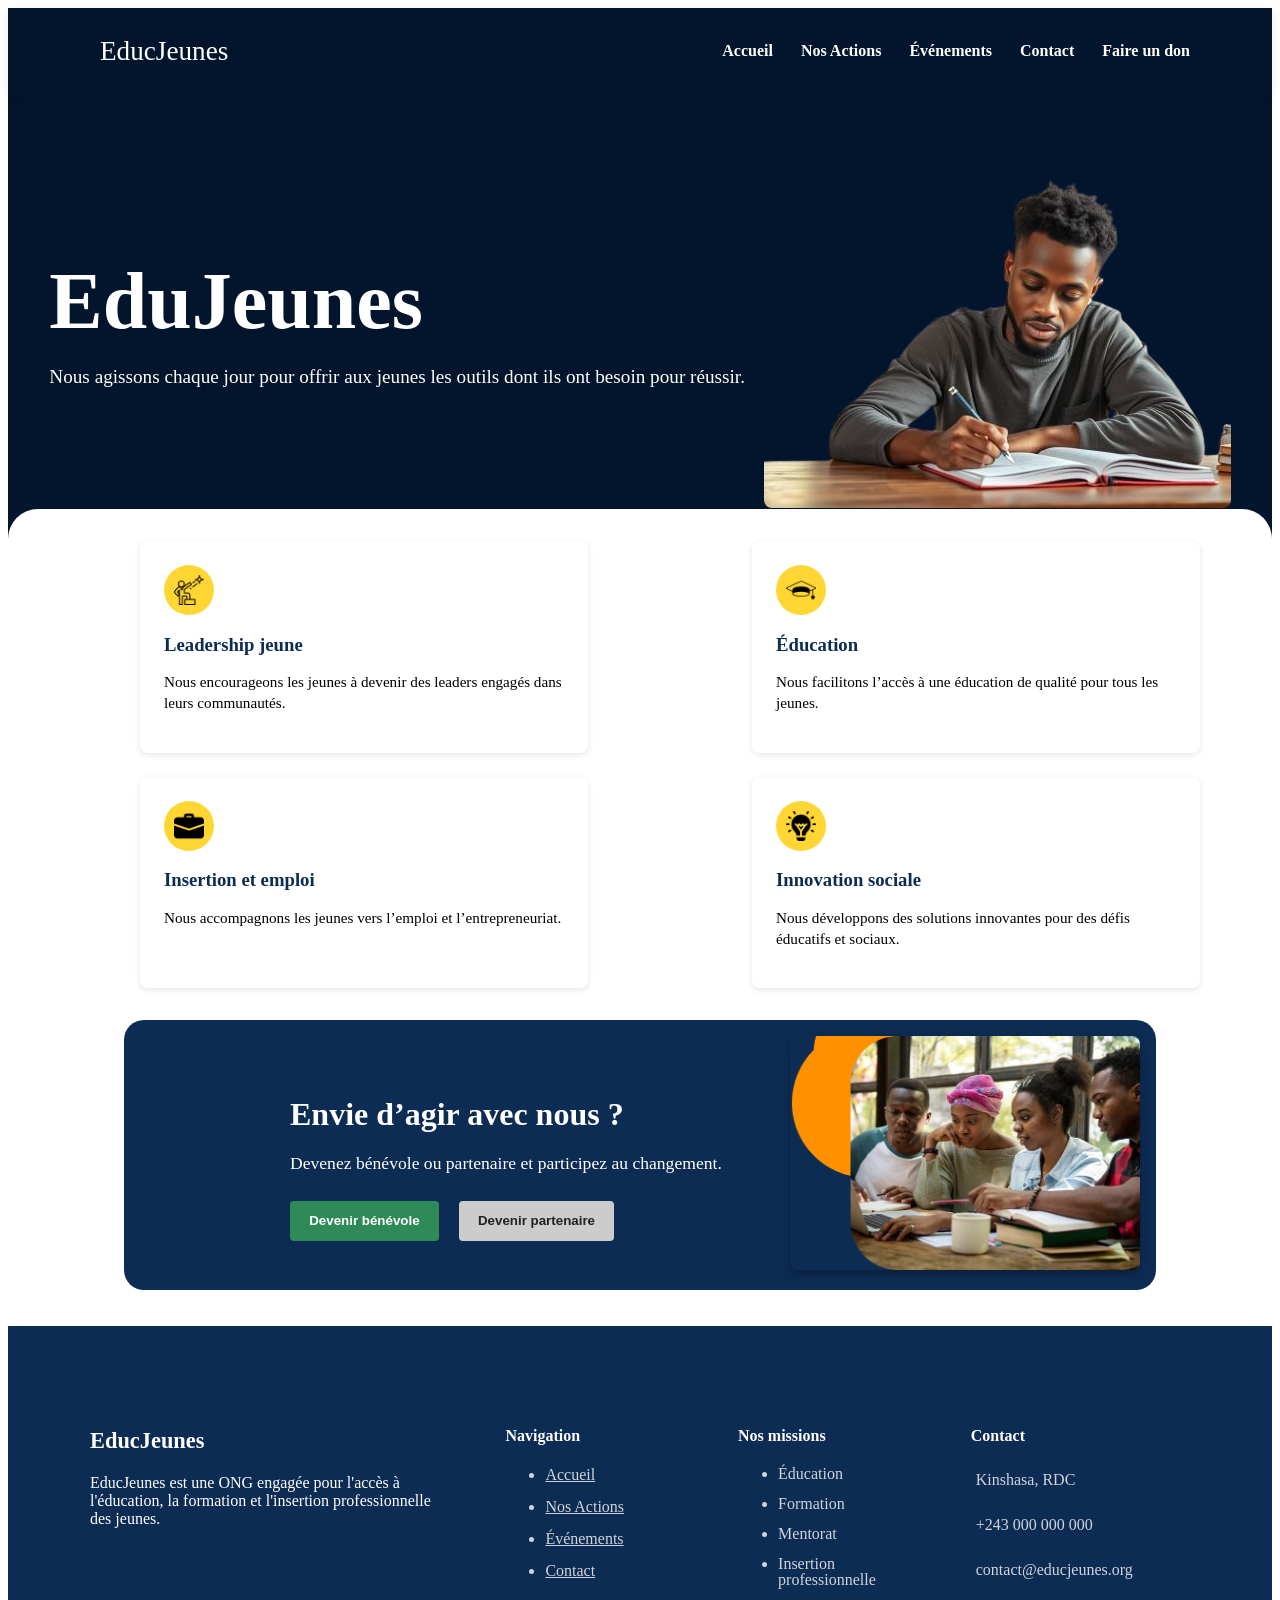
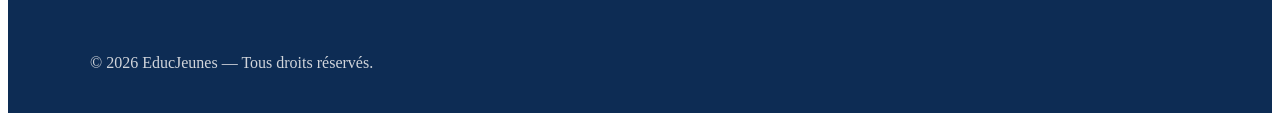
<file: pages/actions.html>
<!DOCTYPE html>
<html lang="fr">
<head>
    <meta charset="UTF-8">
    <meta name="viewport" content="width=device-width, initial-scale=1.0">
    <link rel="stylesheet" href="../assets/css/style_actions.css">
    <title>Nos actions | EducJeunes</title>
    <link rel="preconnect" href="https://fonts.googleapis.com">
    <link rel="preconnect" href="https://fonts.gstatic.com" crossorigin>
    <link href="https://fonts.googleapis.com/css2?family=Oswald:wght@200..700&display=swap" rel="stylesheet">
  
</head>
<body>
   <header class="header">
    <div class="container">
        <a href="index.html" class="logo">
            <i class="fa-solid fa-book-open-reader"></i>
            <span>EducJeunes</span>
        </a>
        <nav class="navbar">
            <ul class="nav-links">
                <li><a href="index.html">Accueil</a></li>
                <li><a href="actions.html">Nos Actions</a></li>
                <li><a href="evenement.html">Événements</a></li>
                <li><a href="contact.html">Contact</a></li>
                 <a href="contact.html" class="btn-don">Faire un don</a>
            </ul>

           

        </nav>

    </div>

</header>
  <section class="hero">
    <div class="hero-text">
      <h1>EduJeunes</h1>
      <p>Nous agissons chaque jour pour offrir aux jeunes les outils dont ils ont besoin pour réussir.</p>
    </div>
    <img src="../assets/images/header_action.png" alt="Jeunes en apprentissage">
  </section>
   <section class="cards-section">
    <div class="card">
      <div class="icon"><img src="../assets/images/icon1_action.png" alt="" srcset=""></div>
      <h3>Leadership jeune</h3>
      <p>Nous encourageons les jeunes à devenir des leaders engagés dans leurs communautés.</p>
    </div>
    <div class="card">
      <div class="icon"><img src="../assets/images/icon2_action.png" alt="" srcset=""></div>
      <h3>Éducation</h3>
      <p>Nous facilitons l’accès à une éducation de qualité pour tous les jeunes.</p>
    </div>
    <div class="card">
      <div class="icon"><img src="../assets/images/icon3_action.png" alt="" srcset=""></div>
      <h3>Insertion et emploi</h3>
      <p>Nous accompagnons les jeunes vers l’emploi et l’entrepreneuriat.</p>
    </div>
    <div class="card">
      <div class="icon"><img src="../assets/images/icon4_action.png" alt="" srcset=""></div>
      <h3>Innovation sociale</h3>
      <p>Nous développons des solutions innovantes pour des défis éducatifs et sociaux.</p>
    </div>
  </section>
   <section class="cta-banner">
    <div class="cta-text">
      <h2>Envie d’agir avec nous ?</h2>
      <p>Devenez bénévole ou partenaire et participez au changement.</p>
      <div class="cta-buttons">
        <button class="btn-green">Devenir bénévole</button>
        <button class="btn-gray">Devenir partenaire</button>
      </div>
    </div>
    <div class="cta-image">
      <img src="../assets/images/cta_action.png" alt="Jeunes souriants">
    </div>
  </section>
  <br><br>
  <footer class="footer">

    <div class="container">
        <div class="footer-grid">
            <div>
                <h3>
                    <i class="fa-solid fa-book-open-reader"></i>EducJeunes</h3>
                <p>
                    EducJeunes est une ONG engagée pour l'accès à l'éducation,
                    la formation et l'insertion professionnelle des jeunes.
                </p>
            </div>
            <div class="footer-links">
                <h4>Navigation</h4>
                <ul>
                    <li><a href="index.html">Accueil</a></li>
                    <li><a href="actions.html">Nos Actions</a></li>
                    <li><a href="evenement.html">Événements</a></li>
                    <li><a href="contact.html">Contact</a></li>
                </ul>
            </div>
            <div div class="footer-missions">
                <h4>Nos missions</h4>
                <ul>
                    <li>Éducation</li>
                    <li>Formation</li>
                    <li>Mentorat</li>
                    <li>Insertion professionnelle</li>
                </ul>
            </div>
            <div class="footer-contact">
                <h4>Contact</h4>
                <p><i class="fa-solid fa-location-dot"></i>   Kinshasa, RDC</p>
                <p><i class="fa-solid fa-phone"></i> +243 000 000 000</p>
                <p><i class="fa-solid fa-envelope"></i> contact@educjeunes.org</p>
            </div>
        </div>
        <div class="footer-bottom">
            <p>
                © 2026 EducJeunes — Tous droits réservés.
            </p>
        </div>
    </div>

</footer>


</body>
</html>
</file>
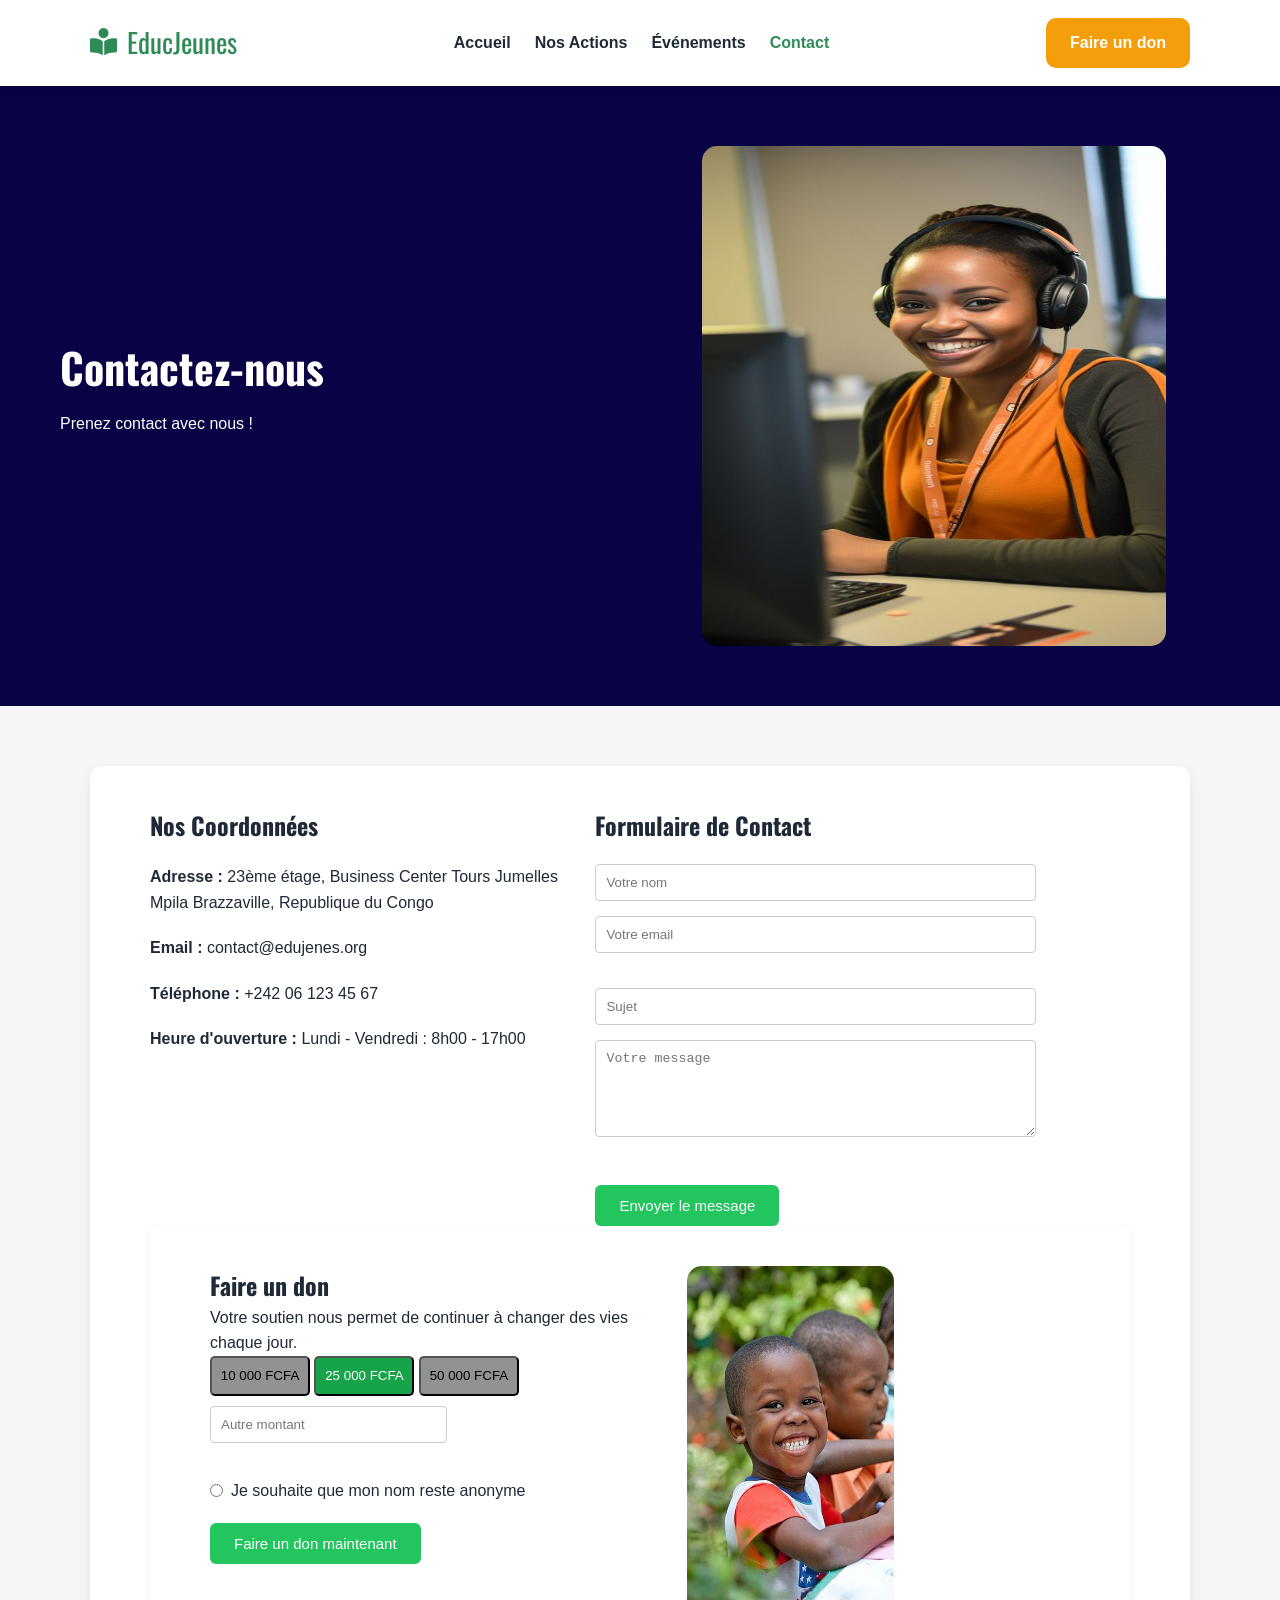
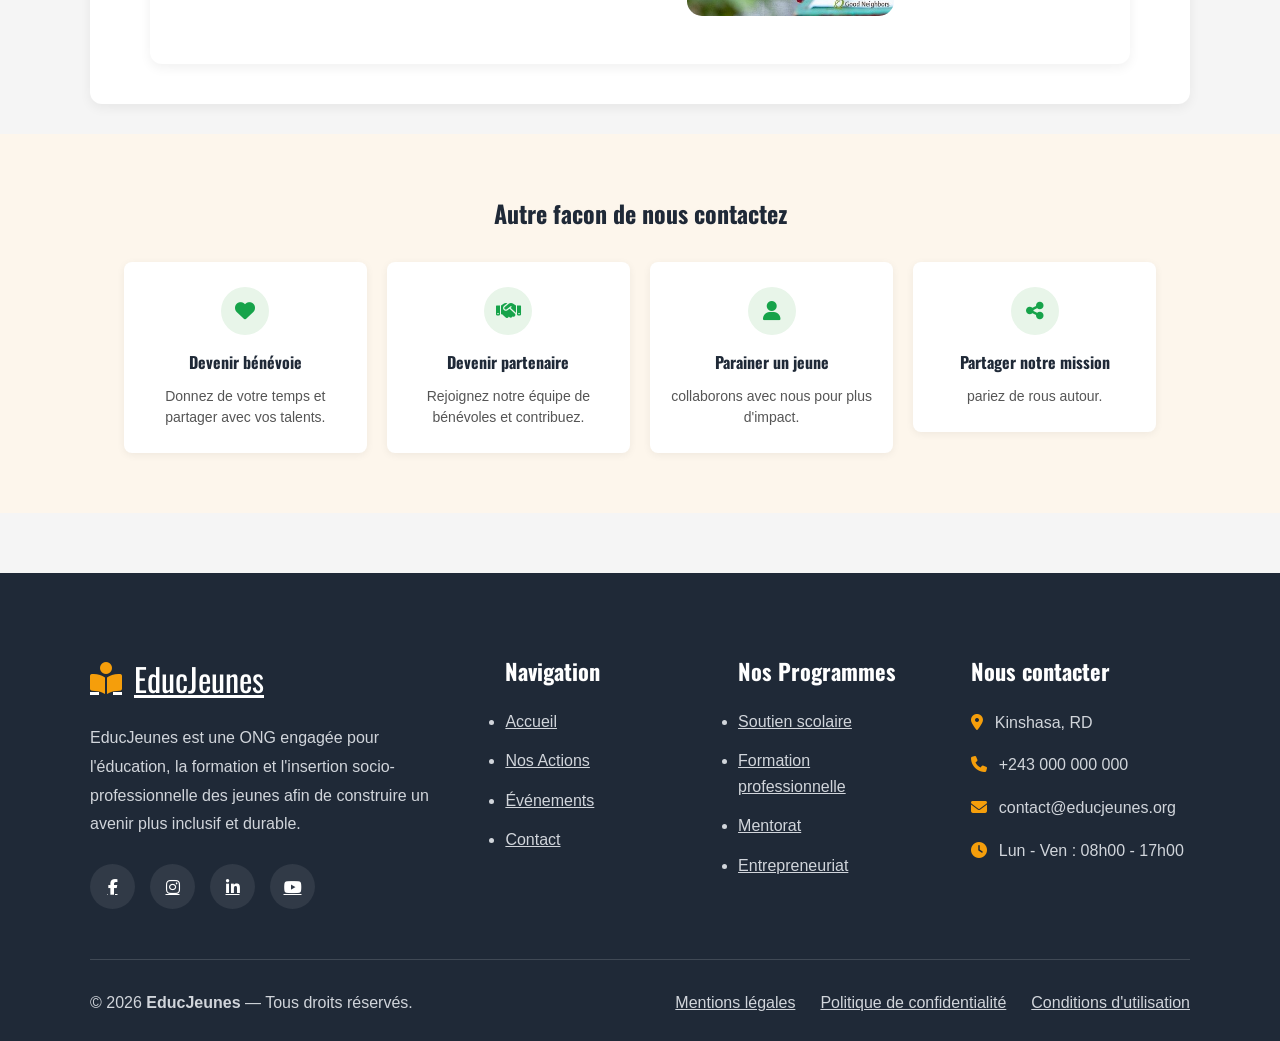
<file: pages/contacts.html>
<!doctype html>
<html lang="fr">
  <head>
    <meta charset="UTF-8" />
    <meta name="viewport" content="width=device-width, initial-scale=1.0" />
    <link rel="stylesheet" href="../assets/css/style.css" />
    <title>Contactez-nous | EducJeunes</title>
    <link rel="stylesheet" href="../assets/css/contact.css" />
    <link rel="preconnect" href="https://fonts.googleapis.com" />
    <link rel="preconnect" href="https://fonts.gstatic.com" crossorigin />
    <link href="https://fonts.googleapis.com/css2?family=Oswald:wght@200..700&display=swap" rel="stylesheet"/>
    <link rel="stylesheet" href="https://cdnjs.cloudflare.com/ajax/libs/font-awesome/6.5.1/css/all.min.css"/>
  </head>
  <body>

    <!-- ==========================================
      HEADER
    ========================================== -->

    <header class="header">
        <div class="container">
            <a class="logo" href="../index.html">
                <i class="fa-solid fa-book-open-reader"></i>
                <span>EducJeunes</span>
            </a>
            <nav>
                <ul class="nav-links">
                    <li><a href="../index.html">Accueil</a></li>
                    <li><a href="actions.html">Nos Actions</a></li>
                    <li><a href="evenements.html">Événements</a></li>
                    <li><a class="active" href="contacts.html">Contact</a></li>
                </ul>
            </nav>
            <a class="btn" href="contacts.html">Faire un don</a>
        </div>
    </header>

    <main>
      <section id="acceuil">
        <div class="acceuil-text">
          <h2>Contactez-nous</h2>
          <p>Prenez contact avec nous !</p>
        </div>
        <img src="image1.jpg" alt="Contact Image" class="acceuil-img" />
      </section>

      <section id="contact">
        <div class="contact-container">
          <div class="col-contact">
            <h2>Nos Coordonnées</h2>
            <div>
              <p>
                <strong>Adresse :</strong> 23ème étage, Business Center Tours
                Jumelles Mpila Brazzaville, Republique du Congo
              </p>
            </div>

            <div>
              <p><strong>Email :</strong> contact@edujenes.org</p>
            </div>
            <div>
              <p><strong>Téléphone :</strong> +242 06 123 45 67</p>
            </div>
            <div>
              <p>
                <strong>Heure d'ouverture :</strong>
                Lundi - Vendredi : 8h00 - 17h00
              </p>
            </div>
          </div>

          <!-- Formulaire de contact -->
          <div class="col-contact">
            <h2>Formulaire de Contact</h2>
            <form action="submit_form.php" method="post">
              <div class="form-row">
                <input
                  type="text"
                  id="name"
                  name="name"
                  required
                  placeholder="Votre nom"
                />
                <input
                  type="email"
                  id="email"
                  name="email"
                  required
                  placeholder="Votre email"
                />
              </div>

              <input
                type="text"
                id="subject"
                name="subject"
                placeholder="Sujet"
              />

              <textarea
                id="message"
                name="message"
                rows="5"
                required
                placeholder="Votre message"
              ></textarea
              ><br /><br />

              <button type="submit">Envoyer le message</button>
            </form>
          </div>

          <div class="don-container">
            <div class="don-text">
              <h2>Faire un don</h2>
              <p>
                Votre soutien nous permet de continuer à changer des vies chaque
                jour.
              </p>
              <div class="don-group">
                <button type="button" class="btn1">10 000 FCFA</button>
                <button type="button" class="btn2">25 000 FCFA</button>
                <button type="button" class="btn3">50 000 FCFA</button>
              </div>
              <div class="input-number">
                <input type="number" placeholder="Autre montant" />
              </div>
              <div class="input-radio">
                <input type="radio" name="don" value="anonyme" id="anonyme" />
                <label for="anonyme"
                  >Je souhaite que mon nom reste anonyme</label
                >
              </div>
              <div class="btn4">
                <button type="submit" class="btn-don1">
                  Faire un don maintenant
                </button>
              </div>
            </div>

            <div class="don-image">
              <img src="image2.jpg" alt="Faire un don" />
            </div>
          </div>
        </div>

        <div class="col-contact2">
          <h2>Autre facon de nous contactez</h2>
          <article>
            <i class="fa-solid fa-heart"></i>
            <h4>Devenir bénévoie</h4>
            <p>Donnez de votre temps et partager avec vos talents.</p>
          </article>

          <article>
            <i class="fa-solid fa-handshake"></i>
            <h4>Devenir partenaire</h4>
            <p>Rejoignez notre équipe de bénévoles et contribuez.</p>
          </article>

          <article>
            <i class="fa-solid fa-user"></i>
            <h4>Parainer un jeune</h4>
            <p>collaborons avec nous pour plus d'impact.</p>
          </article>

          <article>
            <i class="fa-solid fa-share-nodes"></i>
            <h4>Partager notre mission</h4>
            <p>pariez de rous autour.</p>
          </article>
        </div>
      </section>
    </main>

    <!-- ==========================================
      FOOTER
    ========================================== -->

    <footer class="footer">
    <div class="container">
        <div class="footer-grid">
            <div class="footer-about">
                <a href="../index.html" class="footer-logo">
                    <i class="fa-solid fa-book-open-reader"></i>EducJeunes</a>
                <p>
                    EducJeunes est une ONG engagée pour l'éducation,
                    la formation et l'insertion socio-professionnelle
                    des jeunes afin de construire un avenir plus
                    inclusif et durable.
                </p>
                <div class="social-links">
                    <a href="#"><i class="fa-brands fa-facebook-f"></i></a>
                    <a href="#"><i class="fa-brands fa-instagram"></i></a>
                    <a href="#"><i class="fa-brands fa-linkedin-in"></i></a>
                    <a href="#"><i class="fa-brands fa-youtube"></i></a>
                </div>
            </div>
            <div>
                <h3>Navigation</h3>
                <ul>
                    <li><a href="../index.html">Accueil</a></li>
                    <li><a href="actions.html">Nos Actions</a></li>
                    <li><a href="evenements.html">Événements</a></li>
                    <li><a href="contacts.html">Contact</a></li>
                </ul>
            </div>
            <div>
                <h3>Nos Programmes</h3>
                <ul>
                    <li><a href="actions.html">Soutien scolaire</a></li>
                    <li><a href="actions.html">Formation professionnelle</a></li>
                    <li><a href="actions.html">Mentorat</a></li>
                    <li><a href="actions.html">Entrepreneuriat</a></li>
                </ul>
            </div>
            <div>
                <h3>Nous contacter</h3>
                <ul class="contact-info">
                    <li><i class="fa-solid fa-location-dot"></i>Kinshasa, RD</li>
                    <li><i class="fa-solid fa-phone"></i>+243 000 000 000</li>
                    <li><i class="fa-solid fa-envelope"></i>contact@educjeunes.org</li>
                    <li><i class="fa-solid fa-clock"></i>Lun - Ven : 08h00 - 17h00</li>
                </ul>
            </div>
        </div>
        <hr>
        <div class="footer-bottom">
            <p>© 2026 <strong>EducJeunes</strong> — Tous droits réservés.</p>
            <div class="footer-links">
                <a href="#">Mentions légales</a>
                <a href="#">Politique de confidentialité</a>
                <a href="#">Conditions d'utilisation</a>
            </div>
        </div>
      </div>
    </footer>

  </body>
</html>
</file>
<file: assets/css/style_actions.css>
.container{
  width:min(1100px,90%);
  margin:auto
}
.header{
  background: #03152d;
  position:relative;
  top:0;box-shadow:0 2px 10px rgba(0,0,0,.08);
  color:white 
}

.header 
.container{
  display:flex;
  justify-content:space-between;
  align-items:center;
  padding:18px 0
}

.logo{
  display:flex;
  gap:10px;
  color:var(--green);
  font-size:1.7rem;
  text-decoration:none
}
.btn,
.btn-outline{
    display:inline-block;
    padding:12px 24px;
    border-radius:10px;
    text-decoration:none;
    font-weight:700;
    transition:.3s;
    background: orange;
}
.btn{
    background:var(--orange);
    color:var(--white);
}
.btn:hover{
    background:white;
    color:var(--orange);
    transform:translateY(-5px);
}
.btn-outline{
    border:2px solid var(--green);
    color:var(--green);
}
.btn-outline:hover{
    background:var(--green);
    color:var(--white);
    transform:translateX(-5px);
}
.nav-links{
  display:flex;
  gap:28px;
  list-style:none
}
.nav-links :hover{
  color:orangered;
  transition:0.3s
}
.nav-links a{
  text-decoration:none;
  color:var(--dark);
  font-weight:600
}
        
    .hero {
      background: #03152d; 
      color: white;
      display: flex;
      align-items: center;
      justify-content: space-around;
      padding: 4rem 2rem;
      flex-wrap: wrap;
      
    }
    .hero-text {
      max-width: 700px;
      text-align: left;
    }
    .hero-text h1 {
      font-size: 5rem;
      margin: 0;
      font-weight: 700;
    }
    .hero-text p {
      margin-top: 1rem;
      font-size: 1.2rem;
      line-height: 1.5;
    }
    .hero img {
      max-width: 7100px;
      border-radius: 8px;
      
    }
    .cards-section {
      padding: 2rem;
      display: grid;
      grid-template-columns: repeat(2, 1fr); 
      gap: 1.5rem;
      border-radius:30px ;
      margin-top: -63px;
  
      background: white;
    }
    .card {
      width: 400px;
      margin-left: 100px;
      background: white;
      border-radius: 8px;
      padding: 1.5rem;
      box-shadow: 0 2px 6px rgba(0,0,0,0.1);
      transition: transform 0.2s ease;
      position: relative;
      
    }
    .card:hover {
      transform: translateY(-5px);
    }
    .icon {
      width: 50px;
      height: 50px;
      background: #ffd633; /* jaune */
      border-radius: 50%;
      display: flex;
      align-items: center;
      justify-content: center;
      font-size: 1.5rem;
      color: #0d2c54;
      margin-bottom: 1rem;
    }
    .icon img {
      width: 30px;
      height: 30px;
    }
    .card h3 {
      color: #0d2c54;
      margin-bottom: 0.5rem;
    }
    .card p {
      font-size: 0.95rem;
      line-height: 1.4;
    }

    .cta-banner {
      display: flex;
      flex-wrap: wrap;
      align-items: center;
      justify-content: space-between;
      background: #0d2c54; /* bleu foncé */
      color: white;
      padding: 1rem 1rem;
      max-width: 1000px;
      margin: 0 auto;
      border-radius:20px ;
    }
    .cta-text {
      max-width: 500px;
      margin-left: 150px;
    }
    .cta-text h2 {
      font-size: 2rem;
      margin-bottom: 1rem;
      font-weight: 700;
    }
    .cta-text p {
      font-size: 1.1rem;
      margin-bottom: 1.5rem;
      line-height: 1.5;
    }
    .cta-buttons button {
      margin-right: 1rem;
      padding: 0.8rem 1.2rem;
      border: none;
      border-radius: 4px;
      font-weight: 600;
      cursor: pointer;
      transition: background 0.3s ease;
    }
    .btn-green { background: #2e8b57; color: white; }
    .btn-green:hover { background: #256b45; }
    .btn-gray { background: #ccc; color: #222; }
    .btn-gray:hover { background: #aaa; }
    .cta-image {
      position: relative;
      flex: 1;
      text-align: right;
    }
    .cta-image img {
      max-width: 350px;
      border-radius: 8px;
      box-shadow: 0 4px 10px rgba(0,0,0,0.3);
    }
 
    
/*==================================================
                    FOOTER
==================================================*/

    
.footer{

    background: #0d2c54; ;

    color:white;

    padding:80px 0 25px;

}

.footer-grid{

    display:grid;

    grid-template-columns:2fr 1fr 1fr 1.2fr;

    gap:50px;

    margin-bottom:50px;

}

/*==================================
            LOGO
==================================*/

.footer-logo{

    display:flex;

    align-items:center;

    gap:12px;

    color:white;

    font-family:"Oswald",sans-serif;

    font-size:2rem;

    margin-bottom:20px;

}

.footer-logo i{

    color:var(--orange);

}

.footer-about p{

    color:#D1D5DB;

    line-height:1.8;

    margin-bottom:25px;

}

/*==================================
        RÉSEAUX SOCIAUX
==================================*/


.social-links a{

    width:45px;

    height:45px;

    display:flex;

    justify-content:center;

    align-items:center;

    transition:.3s;

}

.social-links a:hover{

    background:orange;

    transform:translateY(-5px);

}

/*==================================
            COLONNES
==================================*/

.footer h3{

    margin-bottom:20px;

    font-size:1.4rem;

}

.footer ul{

    display:flex;

    flex-direction:column;

    gap:14px;

}

.footer ul li{

    color:#D1D5DB;

}

.footer ul li a{

    color:#D1D5DB;

    transition:.3s;

}

.footer ul li a:hover{

    color:orange;

    padding-left:6px;

}

/*==================================
  CONTACT
==================================*/

.contact-info li{
  display:flex;
  align-items:flex-start;
  gap:12px;
  line-height:1.8;
}
.contact-info i{
  color:var(--orange);
  margin-top:5px;
}


.footer-bottom p{
  color:#D1D5DB;
}

.footer-links a{
  color:#D1D5DB;
  
}
.footer-links a:hover{
  color:orange;
  transition:.3s;
}
.footer-missions li{
  color:#D1D5DB;
  line-height:1;
}
.footer-missions li:hover{
  color:orange;
  transition:.3s;
}
.footer-contact p{
  color:#D1D5DB;
  line-height:1.8;
} 
.footer-contact i{
  color:orange;
  margin-right:5px;
}
.footer-contact p:hover{
  color:orange;
  transition:.3s;
}

/*==================================
    RESPONSIVE
==================================*/

@media(max-width:992px){
  .footer-grid{
    grid-template-columns:repeat(2,1fr);
  }
}
@media(max-width:768px){
  .footer{
    padding:60px 0 20px;
  }
  .footer-grid{
    grid-template-columns:1fr;
    gap:40px;
    text-align:center;
  }
  .footer-logo{
    justify-content:center;
  }
  .social-links{
    justify-content:center;
  }
  .contact-info li{
    justify-content:center;
  }
  .footer-bottom{
    flex-direction:column;
    text-align:center;
  }
  .footer-links{
    flex-wrap:wrap;
    justify-content:center;
  }
}

/*==================================
        RESPONSIVE
==================================*/

/* Tablettes */
@media (max-width: 992px) {

  .header .container{
    flex-direction: column;
    gap: 20px;
  }

  .nav-links{
    flex-wrap: wrap;
    justify-content: center;
    gap: 20px;
  }

  .hero{
    flex-direction: column;
    text-align: center;
    padding: 3rem 1.5rem;
  }

  .hero-text{
    max-width: 100%;
    text-align: center;
  }

  .hero-text h1{
    font-size: 3.5rem;
  }

  .hero img{
    max-width: 100%;
    width: 500px;
    margin-top: 30px;
  }

  .cards-section{
    grid-template-columns: 1fr;
    margin-top: 0;
    padding: 2rem 1rem;
  }

  .card{
    width: 100%;
    margin: 0;
  }

  .cta-banner{
    flex-direction: column;
    text-align: center;
    gap: 30px;
    padding: 2rem;
  }

  .cta-text{
    margin-left: 0;
    max-width: 100%;
  }

  .cta-image{
    text-align: center;
  }

  .cta-image img{
    max-width: 300px;
    width: 100%;
  }

  .footer-grid{
    grid-template-columns: repeat(2,1fr);
  }

}

/* Smartphones */
@media (max-width:768px){

  .container{
    width:95%;
  }

  .header .container{
    flex-direction: column;
  }

  .logo{
    font-size:1.5rem;
  }

  .nav-links{
    flex-direction: column;
    align-items:center;
    gap:15px;
    padding:0;
  }

  .hero{
    padding:2rem 1rem;
  }

  .hero-text h1{
    font-size:2.5rem;
  }

  .hero-text p{
    font-size:1rem;
  }

  .hero img{
    width:100%;
    max-width:350px;
  }

  .cards-section{
    padding:1rem;
    gap:20px;
  }

  .card{
    width:100%;
    padding:1.2rem;
  }

  .cta-banner{
    padding:2rem 1rem;
  }

  .cta-text h2{
    font-size:1.6rem;
  }

  .cta-text p{
    font-size:1rem;
  }

  .cta-buttons{
    display:flex;
    flex-direction:column;
    gap:15px;
  }

  .cta-buttons button{
    width:100%;
    margin:0;
  }

  .cta-image img{
    max-width:260px;
  }

  .footer{
    padding:60px 0 20px;
  }

  .footer-grid{
    grid-template-columns:1fr;
    text-align:center;
    gap:35px;
  }

  .footer-logo{
    justify-content:center;
  }

  .social-links{
    justify-content:center;
  }

  .contact-info li{
    justify-content:center;
  }

}

/* Très petits écrans */
@media (max-width:480px){

  .hero-text h1{
    font-size:2rem;
  }

  .hero-text p{
    font-size:.95rem;
  }

  .logo{
    font-size:1.3rem;
  }

  .card h3{
    font-size:1.2rem;
  }

  .card p{
    font-size:.9rem;
  }

  .cta-text h2{
    font-size:1.4rem;
  }

  .cta-image img{
    max-width:220px;
  }

}
</file>
<file: assets/css/style.css>
/*==================================================
    RESET CSS
==================================================*/

* {
  margin: 0;
  padding: 0;
  box-sizing: border-box;
}

/*==================================================
    VARIABLES
==================================================*/

:root {
  --green: #2e8b57;
  --orange: #f59e0b;
  --dark: #1f2937;
  --light: #f8fafc;
  --white: #ffffff;
}

/*==================================================
    STYLE GÉNÉRAL
==================================================*/

body {
  font-family: Inter, sans-serif;
  color: var(--dark);
  background: var(--light);
  line-height: 1.6;
}

/*==================================================
    ESPACEMENT DES SECTIONS
==================================================*/

main section {
  padding: 100px 0;
}

/*==================================================
    TITRES
==================================================*/

h1,
h2,
h3,
h4,
.logo {
  font-family: Oswald, sans-serif;
}

/*==================================================
    CONTAINER
==================================================*/

.container {
  width: min(1100px, 90%);
  margin: auto;
}

/*==================================================
    HEADER
==================================================*/

.header {
  background: var(--white);
  position: sticky;
  top: 0;
  box-shadow: 0 2px 10px rgba(0, 0, 0, 0.08);
  z-index: 1000;
}
.header .container {
  display: flex;
  justify-content: space-between;
  align-items: center;
  padding: 18px 0;
}

/*==================================================
    LOGO
==================================================*/

.logo {
  display: flex;
  align-items: center;
  gap: 10px;
  color: var(--green);
  font-size: 1.7rem;
  text-decoration: none;
}

/*==================================================
    NAVIGATION
==================================================*/

.nav-links {
  display: flex;
  gap: 24px;
  list-style: none;
}
.nav-links a {
  text-decoration: none;
  color: var(--dark);
  font-weight: 600;
  transition: 0.3s;
}
.nav-links a.active,
.nav-links a:hover {
  color: var(--green);
}

/*==================================================
    BOUTONS
==================================================*/

.btn,
.btn-outline {
  display: inline-block;
  padding: 12px 24px;
  border-radius: 10px;
  text-decoration: none;
  font-weight: 700;
  transition: 0.3s;
}
.btn {
  background: var(--orange);
  color: var(--white);
}
.btn:hover {
  background: #d97706;
  transform: translateY(-5px);
}
.btn-outline {
  border: 2px solid var(--green);
  color: var(--green);
}
.btn-outline:hover {
  background: var(--green);
  color: var(--white);
  transform: translateY(-5px);
}

/*==================================================
    HERO
==================================================*/

.hero {
  display: grid;
  grid-template-columns: 1fr 1fr;
  align-items: center;
  gap: 50px;
}
.badge {
  display: inline-block;
  background: #e8f5e9;
  color: var(--green);
  padding: 8px 16px;
  border-radius: 999px;
}
.hero h1 {
  font-size: 3.2rem;
  margin: 20px 0;
}
.hero p {
  margin-bottom: 25px;
  line-height: 1.7;
}
.actions {
  display: flex;
  gap: 16px;
}
.hero-image img {
  width: 100%;
  border-radius: 18px;
}

/*==================================================
    RESPONSIVE
==================================================*/

@media (max-width: 768px) {
  .header .container,
  .nav-links,
  .actions {
    flex-direction: column;
  }
  .hero {
    grid-template-columns: 1fr;
  }
}

/*==================================================
    TITRES DES SECTIONS
==================================================*/

.section-title {
  text-align: center;
  max-width: 700px;
  margin: 0 auto 60px;
}
.section-tag {
  display: inline-block;
  background: #e8f5e9;
  color: var(--green);
  padding: 8px 18px;
  border-radius: 999px;
  font-weight: 600;
  margin-bottom: 20px;
}
.section-title h2 {
  font-size: 2.8rem;
  margin-bottom: 20px;
  color: var(--dark);
}
.section-title p {
  color: #6b7280;
  line-height: 1.8;
}

/*==================================================
    PARTENAIRES
==================================================*/

.partners-grid {
  display: grid;
  grid-template-columns: repeat(5, 1fr);
  gap: 25px;
  margin-top: 60px;
}
.partner-card {
  overflow: hidden;
  border-radius: 20px;
  box-shadow: 0 10px 25px rgba(0, 0, 0, 0.08);
  transition: 0.3s;
  cursor: pointer;
}
.partner-card:hover {
  transform: translateY(-8px);
}
.partner-card img {
  width: 100%;
  height: 100%;
  min-height: 180px;
  object-fit: cover;
  transition: 0.4s;
}
.partner-card:hover img {
  transform: scale(1.08);
}

/*==================================================
    ABOUT
==================================================*/

.about-container {
  display: grid;
  grid-template-columns: 1fr 1fr;
  gap: 70px;
  align-items: center;
}
.about-image img {
  border-radius: 20px;
  box-shadow: 0 10px 30px rgba(0, 0, 0, 0.1);
}
.about-content h2 {
  font-size: 2.5rem;
  margin: 20px 0;
}
.about-content p {
  margin-bottom: 20px;
  color: #555;
}
.about-features {
  margin-top: 35px;
  display: flex;
  flex-direction: column;
  gap: 25px;
}
.feature {
  display: flex;
  gap: 18px;
  align-items: flex-start;
}
.feature i {
  width: 60px;
  height: 60px;
  display: flex;
  justify-content: center;
  align-items: center;
  border-radius: 50%;
  background: var(--green);
  color: white;
  font-size: 1.4rem;
}
.feature h3 {
  margin-bottom: 8px;
}

/*==================================================
    VALEURS
==================================================*/

.values {
  background: white;
}
.values-grid {
  display: grid;
  grid-template-columns: repeat(3, 1fr);
  gap: 30px;
}
.value-card {
  background: white;
  padding: 35px;
  border-radius: 20px;
  text-align: center;
  box-shadow: 0 10px 25px rgba(0, 0, 0, 0.08);
  transition: 0.3s;
}
.value-card:hover {
  transform: translateY(-8px);
}
.value-icon {
  width: 80px;
  height: 80px;
  margin: auto;
  border-radius: 50%;
  background: #e8f5e9;
  color: var(--green);
  display: flex;
  justify-content: center;
  align-items: center;
  font-size: 2rem;
  margin-bottom: 25px;
}
.value-card h3 {
  margin-bottom: 15px;
}
.value-card p {
  color: #666;
  line-height: 1.7;
}

/*==================================================
    NOS PROGRAMMES
==================================================*/

.programs {
  background: #f8fafc;
}
.programs-grid {
  display: grid;
  grid-template-columns: repeat(3, 1fr);
  gap: 30px;
}
.program-card {
  background: var(--white);
  border-radius: 20px;
  overflow: hidden;
  box-shadow: 0 10px 25px rgba(0, 0, 0, 0.08);
  transition: 0.35s;
}
.program-card:hover {
  transform: translateY(-10px);
}
.program-card img {
  width: 100%;
  height: 240px;
  object-fit: cover;
}
.program-content {
  padding: 30px;
}
.program-content h3 {
  font-size: 1.5rem;
  margin-bottom: 15px;
  color: var(--dark);
}
.program-content p {
  color: #6b7280;
  line-height: 1.8;
  margin-bottom: 20px;
}
.program-content a {
  color: var(--green);
  font-weight: 600;
  transition: 0.3s;
}
.program-content a:hover {
  color: var(--orange);
}

/*==================================================
    RESPONSIVE PROGRAMMES
==================================================*/

@media (max-width: 992px) {
  .programs-grid {
    grid-template-columns: repeat(2, 1fr);
  }
}

@media (max-width: 768px) {
  .programs-grid {
    grid-template-columns: 1fr;
  }
  .program-card img {
    height: 220px;
  }
}

/*==================================================
    NOTRE IMPACT
==================================================*/

.impact {
  background: var(--white);
}
.impact-grid {
  display: grid;
  grid-template-columns: repeat(4, 1fr);
  gap: 30px;
  margin-top: 60px;
}
.impact-card {
  background: var(--light);
  padding: 40px 30px;
  border-radius: 20px;
  text-align: center;
  transition: 0.35s;
  box-shadow: 0 10px 25px rgba(0, 0, 0, 0.06);
}
.impact-card:hover {
  transform: translateY(-10px);
  background: var(--white);
  box-shadow: 0 15px 35px rgba(0, 0, 0, 0.1);
}
.impact-icon {
  width: 80px;
  height: 80px;
  margin: 0 auto 25px;
  display: flex;
  justify-content: center;
  align-items: center;
  border-radius: 50%;
  background: #e8f5e9;
  color: var(--green);
  font-size: 2rem;
}
.impact-card h3 {
  font-size: 2.8rem;
  color: var(--green);
  margin-bottom: 10px;
}
.impact-card h4 {
  font-size: 1.2rem;
  color: var(--dark);
  margin-bottom: 15px;
}
.impact-card p {
  color: #6b7280;
  line-height: 1.7;
}

/*==================================================
    RESPONSIVE IMPACT
==================================================*/

@media (max-width: 992px) {
  .impact-grid {
    grid-template-columns: repeat(2, 1fr);
  }
}

@media (max-width: 768px) {
  .impact {
    padding: 80px 0;
  }
  .impact-grid {
    grid-template-columns: 1fr;
    gap: 25px;
  }
  .impact-card {
    padding: 35px 25px;
  }
}

/*=================================================
    ÉVÉNEMENTS
==================================================*/

.events {
  background: #f8fafc;
}
.events-grid {
  display: grid;
  grid-template-columns: repeat(3, 1fr);
  gap: 30px;
  margin-top: 60px;
}
.event-card {
  background: var(--white);
  border-radius: 20px;
  overflow: hidden;
  box-shadow: 0 10px 25px rgba(0, 0, 0, 0.08);
  transition: 0.35s;
}
.event-card:hover {
  transform: translateY(-10px);
  box-shadow: 0 18px 35px rgba(0, 0, 0, 0.12);
}
.event-card img {
  width: 100%;
  height: 240px;
  object-fit: cover;
}
.event-content {
  padding: 30px;
}
.event-date {
  display: inline-flex;
  align-items: center;
  gap: 10px;
  padding: 8px 16px;
  margin-bottom: 20px;
  background: #e8f5e9;
  color: var(--green);
  border-radius: 50px;
  font-size: 0.9rem;
  font-weight: 600;
}
.event-date i {
  color: var(--orange);
}
.event-content h3 {
  font-size: 1.5rem;
  margin-bottom: 15px;
  color: var(--dark);
}
.event-content p {
  color: #6b7280;
  line-height: 1.8;
  margin-bottom: 25px;
}
.event-content .btn-secondary {
  display: inline-block;
}

/*==================================================
    RESPONSIVE ÉVÉNEMENTS
==================================================*/

@media (max-width: 992px) {
  .events-grid {
    grid-template-columns: repeat(2, 1fr);
  }
}

@media (max-width: 768px) {
  .events-grid {
    grid-template-columns: 1fr;
  }
  .event-card img {
    height: 220px;
  }
}
/*==================================================
    TÉMOIGNAGES
==================================================*/

.testimonials {
  background: var(--white);
}
.testimonials-grid {
  display: grid;
  grid-template-columns: repeat(3, 1fr);
  gap: 30px;
  margin-top: 60px;
}
.testimonial-card {
  background: var(--light);
  padding: 35px;
  border-radius: 20px;
  box-shadow: 0 10px 25px rgba(0, 0, 0, 0.08);
  transition: 0.35s;
}
.testimonial-card:hover {
  transform: translateY(-10px);
  box-shadow: 0 18px 35px rgba(0, 0, 0, 0.12);
}
.testimonial-header {
  display: flex;
  align-items: center;
  gap: 18px;
  margin-bottom: 25px;
}
.testimonial-header img {
  width: 70px;
  height: 70px;
  border-radius: 50%;
  object-fit: cover;
  border: 4px solid var(--green);
}
.testimonial-header h3 {
  font-size: 1.3rem;
  color: var(--dark);
  margin-bottom: 5px;
}
.testimonial-header span {
  color: #6b7280;
  font-size: 0.95rem;
}
.testimonial-card p {
  color: #555;
  line-height: 1.8;
  margin-bottom: 25px;
  font-style: italic;
}
.stars {
  display: flex;
  gap: 6px;
}
.stars i {
  color: var(--orange);
  font-size: 1rem;
}

/*==================================================
RESPONSIVE TÉMOIGNAGES
==================================================*/

@media (max-width: 992px) {
  .testimonials-grid {
    grid-template-columns: repeat(2, 1fr);
  }
}

@media (max-width: 768px) {
  .testimonials-grid {
    grid-template-columns: 1fr;
  }
  .testimonial-card {
    padding: 30px;
  }
}

/*==================================================
    CALL TO ACTION
==================================================*/

.cta {
  padding: 100px 0;
  background: linear-gradient(135deg, #2e8b57, #256f47);
}
.cta-content {
  max-width: 850px;
  margin: auto;
  text-align: center;
  color: var(--white);
}
.cta .section-tag {
  background: rgba(255, 255, 255, 0.15);
  color: var(--white);
}
.cta h2 {
  font-size: 3rem;
  margin: 25px 0;
  color: var(--white);
}
.cta p {
  font-size: 1.1rem;
  line-height: 1.9;
  color: rgba(255, 255, 255, 0.9);
  margin-bottom: 40px;
}
.cta-buttons {
  display: flex;
  justify-content: center;
  gap: 20px;
  flex-wrap: wrap;
}
.cta .btn-primary {
  display: inline-block;
  padding: 16px 32px;
  background: var(--orange);
  color: var(--white);
  border: none;
  border-radius: 50px;
  text-decoration: none;
  font-weight: 600;
  transition: 0.3s;
}
.cta .btn-primary:hover {
  background: #d97706;
  transform: translateY(-5px);
}
.cta .btn-secondary {
  display: inline-block;
  padding: 16px 32px;
  border: 2px solid var(--white);
  color: var(--white);
  background: transparent;
  border-radius: 50px;
  text-decoration: none;
  font-weight: 600;
  transition: 0.3s;
}
.cta .btn-secondary:hover {
  background: var(--white);
  color: var(--green);
  transform: translateY(-5px);
}

/*==================================================
    RESPONSIVE CTA
==================================================*/

@media (max-width: 768px) {
  .cta {
    padding: 80px 20px;
  }
  .cta h2 {
    font-size: 2.2rem;
  }
  .cta-buttons {
    flex-direction: column;
    align-items: center;
  }
  .cta-buttons a {
    width: 100%;
    max-width: 300px;
    text-align: center;
  }
}

/*==================================================
    FOOTER
==================================================*/

.footer {
  background: var(--dark);
  color: var(--white);
  padding: 80px 0 25px;
}

.footer-grid {
  display: grid;
  grid-template-columns: 2fr 1fr 1fr 1.2fr;
  gap: 50px;
  margin-bottom: 50px;
}

/*==================================
    LOGO
==================================*/

.footer-logo {
  display: flex;
  align-items: center;
  gap: 12px;
  color: var(--white);
  font-family: "Oswald", sans-serif;
  font-size: 2rem;
  margin-bottom: 20px;
}
.footer-logo i {
  color: var(--orange);
}
.footer-about p {
  color: #d1d5db;
  line-height: 1.8;
  margin-bottom: 25px;
}

/*==================================
    RÉSEAUX SOCIAUX
==================================*/

.social-links {
  display: flex;
  gap: 15px;
}
.social-links a {
  width: 45px;
  height: 45px;
  display: flex;
  justify-content: center;
  align-items: center;
  background: rgba(255, 255, 255, 0.08);
  border-radius: 50%;
  color: var(--white);
  transition: 0.3s;
}
.social-links a:hover {
  background: var(--orange);
  transform: translateY(-5px);
}

/*==================================
    COLONNES
==================================*/

.footer h3 {
  margin-bottom: 20px;
  font-size: 1.4rem;
}
.footer ul {
  display: flex;
  flex-direction: column;
  gap: 14px;
}
.footer ul li {
  color: #d1d5db;
}
.footer ul li a {
  color: #d1d5db;
  transition: 0.3s;
}
.footer ul li a:hover {
  color: var(--orange);
  padding-left: 6px;
}

/*==================================
  CONTACT
==================================*/

.contact-info li {
  display: flex;
  align-items: flex-start;
  gap: 12px;
  line-height: 1.8;
}
.contact-info i {
  color: var(--orange);
  margin-top: 5px;
}

/*==================================
  SÉPARATEUR
==================================*/

.footer hr {
  border: none;
  height: 1px;
  background: rgba(255, 255, 255, 0.15);
  margin: 30px 0;
}

/*==================================
  FOOTER BAS
================================*/

.footer-bottom {
  display: flex;
  justify-content: space-between;
  align-items: center;
  gap: 20px;
}
.footer-bottom p {
  color: #d1d5db;
}
.footer-links {
  display: flex;
  gap: 25px;
}
.footer-links a {
  color: #d1d5db;
  transition: 0.3s;
}
.footer-links a:hover {
  color: var(--orange);
}

/*==================================
    RESPONSIVE
==================================*/

@media (max-width: 992px) {
  .footer-grid {
    grid-template-columns: repeat(2, 1fr);
  }
}
@media (max-width: 768px) {
  .footer {
    padding: 60px 0 20px;
  }
  .footer-grid {
    grid-template-columns: 1fr;
    gap: 40px;
    text-align: center;
  }
  .footer-logo {
    justify-content: center;
  }
  .social-links {
    justify-content: center;
  }
  .contact-info li {
    justify-content: center;
  }
  .footer-bottom {
    flex-direction: column;
    text-align: center;
  }
  .footer-links {
    flex-wrap: wrap;
    justify-content: center;
  }
}
</file>
<file: assets/css/contact.css>
* {
    box-sizing: border-box;
}

body {
    overflow-x: hidden;
    margin: 0;
    padding: 0;
}

/*  SECTION ACCUEIL  */
#acceuil {
    background-color: #090244;
    width: 100%;
    padding: 60px 60px;
    color: white;
}

#acceuil h2 {
    font-size: 42px;
    margin-bottom: 10px;
}

#acceuil p {
    font-size: 16px;
    margin-bottom: 20px;
}

.acceuil-text {
    display: inline-block;
    vertical-align: middle;
    width: 55%;
}

.acceuil-img {
    display: inline-block;
    vertical-align: middle;
    width: 40%;
    height: 500px;
    border-radius: 15px;
}

/*  SECTION CONTACT  */
#contact {
    background-color: #f5f5f5;
    padding: 60px 0;
}

.contact-container {
    max-width: 1100px;
    margin: 0 auto 30px auto;
    padding: 40px 60px;
    background-color: #ffffff;
    border-radius: 12px;
    box-shadow: 0 4px 12px rgba(0, 0, 0, 0.06);
}

.col-contact {
    display: inline-block;
    width: 45%;
    vertical-align: top;
}

.col-contact div {
    margin-bottom: 20px;
}

.col-contact h2 {
    font-size: 24px;
    margin-bottom: 20px;
}

.col-contact p {
    line-height: 1.6;
}

/* FORMULAIRE  */
.form-row {
    display: block;
}

.form-row input {
    display: inline-block;
    width: 48%;
}

.form-row input:first-child {
    margin-right: 3%;
}

input[type="text"],
input[type="email"],
input[type="number"],
textarea {
    width: 100%;
    padding: 10px;
    margin-bottom: 15px;
    border: 1px solid #ccc;
    border-radius: 4px;
}

.input-radio {
    display: flex;
    align-items: center;
    gap: 8px;
    margin-top: 10px;
    margin-bottom: 20px;
}

.input-radio input[type="radio"] {
    width: auto;
}

button[type="submit"] {
    background-color: #22c55e;
    color: white;
    border: none;
    padding: 12px 24px;
    border-radius: 6px;
    cursor: pointer;
    font-size: 15px;
}

button[type="submit"]:hover {
    background-color: #16a34a;
}

/*  FAIRE le don */
.don-container {
    max-width: 1100px;
    margin: 0 auto;
    padding: 40px 60px;
    background-color: #ffffff;
    border-radius: 12px;
    box-shadow: 0 4px 12px rgba(0, 0, 0, 0.06);
}

.don-text {
    display: inline-block;
    vertical-align: top;
    width: 55%;
}

.don-image {
    display: inline-block;
    vertical-align: top;
    width: 40%;
}

.don-image img {
    width: 60%;
    height: 350px;
    border-radius: 15px;
}

.don-group {
    display: inline-block;
    border-radius: 5px;
    gap: 10px;
}

.btn1 {
    background-color: #909391;
    color: black;
    border-radius: 5px;
    width: 100px;
    height: 40px;
}

.btn2 {
    background-color: #16a34a;
    color: white;
    border-radius: 5px;
    width: 100px;
    height: 40px;
}

.btn3 {
    background-color: #909391;
    color: black;
    border-radius: 5px;
    height: 40px;
    width: 100px;
}

.input-number {
    margin-top: 10px;
    margin-bottom: 20px;
    width: 50%;
}

.btn4 {
    margin-top: 10px;
    margin-bottom: 20px;
}

/* ===== AUTRES FAÇONS DE NOUS SOUTENIR ===== */
.col-contact2 {
    text-align: center;
    padding: 60px 60px;
    background-color: #fdf6ec;
}

.col-contact2 h2 {
    font-size: 24px;
    margin-bottom: 30px;
}

.col-contact2 article {
    display: inline-block;
    vertical-align: top;
    width: 21%;
    margin-right: 1.3%;
    padding: 25px 15px;
    background-color: #ffffff;
    border-radius: 8px;
    box-shadow: 0 2px 8px rgba(0, 0, 0, 0.06);
}

.col-contact2 article:last-child {
    margin-right: 0;
}

.col-contact2 h4 {
    font-size: 16px;
    margin-bottom: 10px;
}

.col-contact2 p {
    font-size: 14px;
    color: #555;
    line-height: 1.5;
}

.col-contact2 article i {
    display: inline-flex;
    align-items: center;
    justify-content: center;
    width: 48px;
    height: 48px;
    background-color: #e8f5e9;
    color: #16a34a;
    border-radius: 50%;
    font-size: 20px;
    margin-bottom: 15px;
}

/* RESPONSIVE*/

/*  TABLETTE  */
@media (max-width: 1024px) {
    #acceuil {
        padding: 40px 30px;
    }

    .contact-container {
        padding: 30px;
    }

    .col-contact2 article {
        width: 47%;
        margin-right: 2%;
        margin-bottom: 20px;
    }

    .col-contact2 article:nth-child(2n) {
        margin-right: 0;
    }
}

/*  MOBILE   */
@media (max-width: 600px) {

    /* Accueil */
    .acceuil-text,
    .acceuil-img {
        display: block;
        width: 100%;
    }

    .acceuil-img {
        height: 300px;
        margin-top: 20px;
    }

    #acceuil h2 {
        font-size: 26px;
    }

    #acceuil p {
        font-size: 14px;
    }

    /* Coordonnées + formulaire */
    .col-contact {
        display: block;
        width: 100%;
        margin-bottom: 30px;
    }

    .form-row input {
        display: block;
        width: 100%;
        margin-right: 0;
    }

    /* Faire un don */
    .don-container {
        padding: 20px;
    }

    .don-text,
    .don-image {
        display: block;
        width: 100%;
    }

    .don-image img {
        width: 100%;
        height: auto;
        margin-top: 20px;
    }

    .don-group {
        display: flex;
        flex-wrap: wrap;
        gap: 10px;
    }

    .btn1, .btn2, .btn3 {
        width: 30%;
        height: 40px;
        margin-bottom: 0;
    }

    .col-contact2 {
        padding: 30px 20px;
    }

    .col-contact2 article {
        display: block;
        width: 100%;
        margin-right: 0;
        margin-bottom: 20px;
    }
}
</file>
